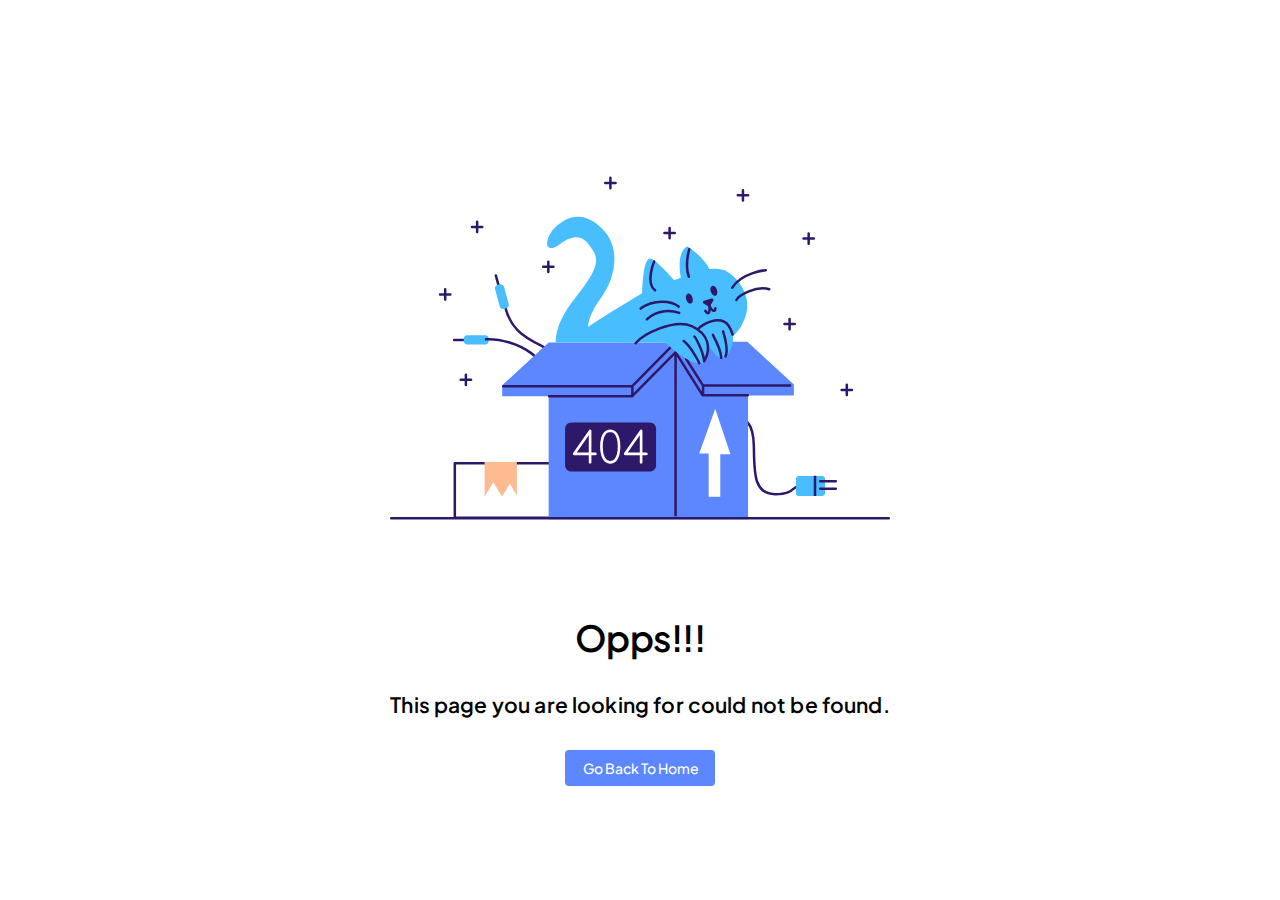
<file: index.html>
<!DOCTYPE html>
<html lang="en">
  <head>
    <meta charset="UTF-8" />
    <link rel="icon" href="/favicon.svg" />
    <meta name="viewport" content="width=device-width, initial-scale=1.0" />
    <link
      rel="stylesheet"
      href="https://fonts.googleapis.com/css2?family=Plus+Jakarta+Sans:wght@400;500;600&display=swap"
    />
    <title>SIDARA - Sistem Informasi Standar Harga</title>
    <script type="module" crossorigin src="/assets/index.2ab1e309.js"></script>
    <link rel="stylesheet" href="/assets/index.b56b23dd.css">
  </head>
  <body>
    <div id="app"></div>
    
  </body>
</html>
</file>
